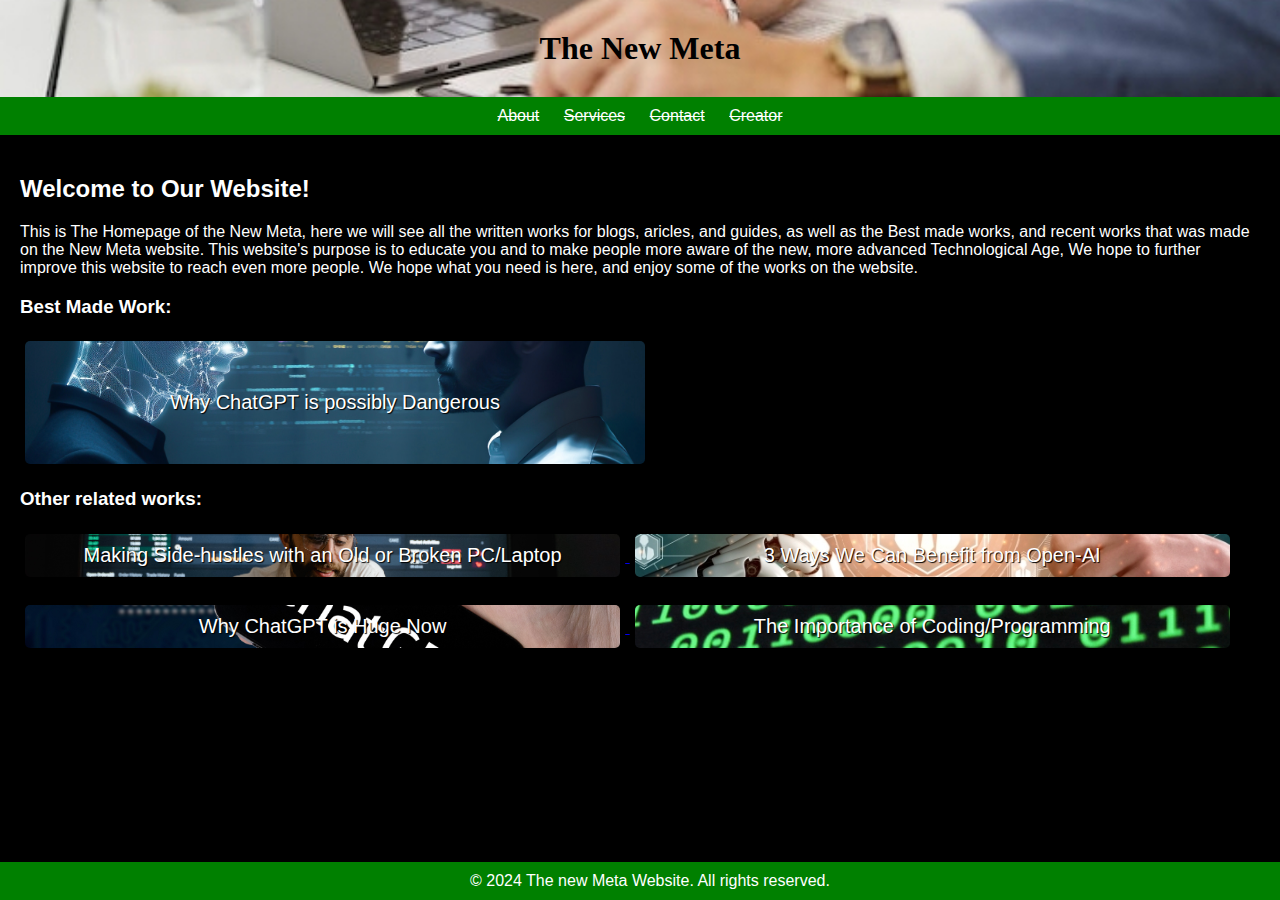
<file: index.html>
<!DOCTYPE html>
<html lang="en">
  <title>The new META</title>
<head>
  <meta charset="UTF-8">
  <meta name="viewport" content="width=device-width, initial-scale=1.0">
  <title>New Meta Website</title>
  <style>
    body {
      background-color: rgb(0, 0, 0);
      color: rgb(255, 255, 255);
      font-family: 'Arial', sans-serif;
      margin: 0;
      padding: 0;
    }

    header {
      background-image: url('IMG_20240111_134854.jpg');
      background-size: cover;
      background-position: center;
      color: #fff;
      padding: 10px;
      text-align: center;
    }

    h1 {
      font-family: "Times New Roman", Times, serif;
      margin: 0;
      padding: 20px;
      color: rgb(0, 0, 0);
    }

    nav {
      text-align: center;
      padding: 10px;
      background-color:  rgb(0, 128, 0);
    }

    nav a {
      margin: 0 10px;
      color: rgb(255, 255, 255);
      text-decoration: none;
    }

    main {
      padding: 20px;
    }

    .green-button0 {
      font-size: 20px;
      background-color: #8cc84b;
      color: #fff;
      margin: 5px;
      padding: 50px;
      text-shadow: 1px 1px 1px #000;
      width: 50%;
      border: none;
      border-radius: 5px;
      cursor: pointer;
      background-image: url('IMG_20240113_190805.jpg');
      background-size: cover;
      background-position: center;
      text-shadow: 1px 1px 1px #000;
    }

    .green-button {
      font-size: 20px;
      background-color: #8cc84b;
      color: #fff;
      padding: 10px;
      margin: 5px;
      width: 48%;
      border: none;
      border-radius: 5px;
      cursor: pointer;
      background-image: url('pexels-photo-7567606.jpeg');
      background-size: cover;
      background-position: center;
      text-shadow: 1px 1px 1px #000;
    }

    .green-button2 {
      font-size: 20px;
      background-color: #8cc84b;
      color: #fff;
      padding: 10px;
      margin: 5px;
      text-shadow: 1px 1px 1px #000;
      width: 48%;
      border: none;
      border-radius: 5px;
      cursor: pointer;
      background-image: url('IMG_20240111_134700.jpg');
      background-size: cover;
      background-position: center;
      text-shadow: 1px 1px 1px #000;
    }

    .green-button3 {
      font-size: 20px;
      background-color: #8cc84b;
      color: #fff;
      padding: 10px;
      margin: 5px;
      width: 48%;
      border: none;
      border-radius: 5px;
      cursor: pointer;
      background-image: url('IMG_20240111_140137.jpg ');
      background-size: cover;
      background-position: center;
      text-shadow: 1px 1px 1px #000;
    }

    .green-button4 {
      font-size: 20px;
      background-color: #8cc84b;
      color: #fff;
      padding: 10px;
      margin: 5px;
      width: 48%;
      border: none;
      border-radius: 5px;
      cursor: pointer;
      background-image: url('IMG_20240111_141101.jpg');
      background-size: cover;
      background-position: center;
      text-shadow: 1px 1px 1px #000;
    }

    .center-button {
      display: flex;
      justify-content: center;
      align-items: center;
      flex-direction: column;
      text-align: left;
    }

    footer {
      background-color:rgb(0, 128, 0);
      color: #fff;
      padding: 10px;
      text-align: center;
      position: fixed;
      bottom: 0;
      width: 100%;
    }
  </style>
</head>
<body>

  <header>
    <h1>The New Meta</h1>
  </header>

  <nav>
    <a href="#"><del>About</del></a>
    <a href="#"><del>Services</del></a>
    <a href="#"><del>Contact</del></a>
    <a href="#"><del>Creator</del></a>
  </nav>

  <main>
    <h2>Welcome to Our Website!</h2>
    <p>This is The Homepage of the New Meta, here we will see all the written works for blogs, aricles, and guides, as well as the Best made works, and recent works that was made on the New Meta website. This website's purpose is to educate you and to make people more aware of the new, more advanced Technological Age, We hope to further improve this website to reach even more people. We hope what you need is here, and enjoy some of the works on the website.</p>

    <h3>Best Made Work:</h3>

    <a href="whychatgptdanger.html" target= self title = "whychatgptdanger">
      <button class="green-button0 right-button">Why ChatGPT is possibly Dangerous</button>
    </a> 

    <h3>Other related works:</h3>
    
    <a href="hustles.html" target= self title = "Hustles.html">
        <button class="green-button right-button">Making Side-hustles with an Old or Broken PC/Laptop</button>
    </a>

    <a href="Benefitsofai.html" target= self title = "Benefits of AI">
      <button class="green-button2 right-button">3 Ways We Can Benefit from Open-AI</button><br>
    </a><br>

    <a href="chatgpthuge.html" target= self title = "Why ChatGPT is Huge Now">
      <button class="green-button3 right-button">Why ChatGPT is Huge Now</button>
    </a>

    <a href="importanceofcode.html" target= self title = "Importance of Coding/Programming">
      <button class="green-button4 right-button">The Importance of Coding/Programming</button><br>
    </a><br>
    <br>

  </main>

  <footer>
    &copy; 2024 The new Meta Website. All rights reserved.
  </footer>

</body>
</html>
</file>
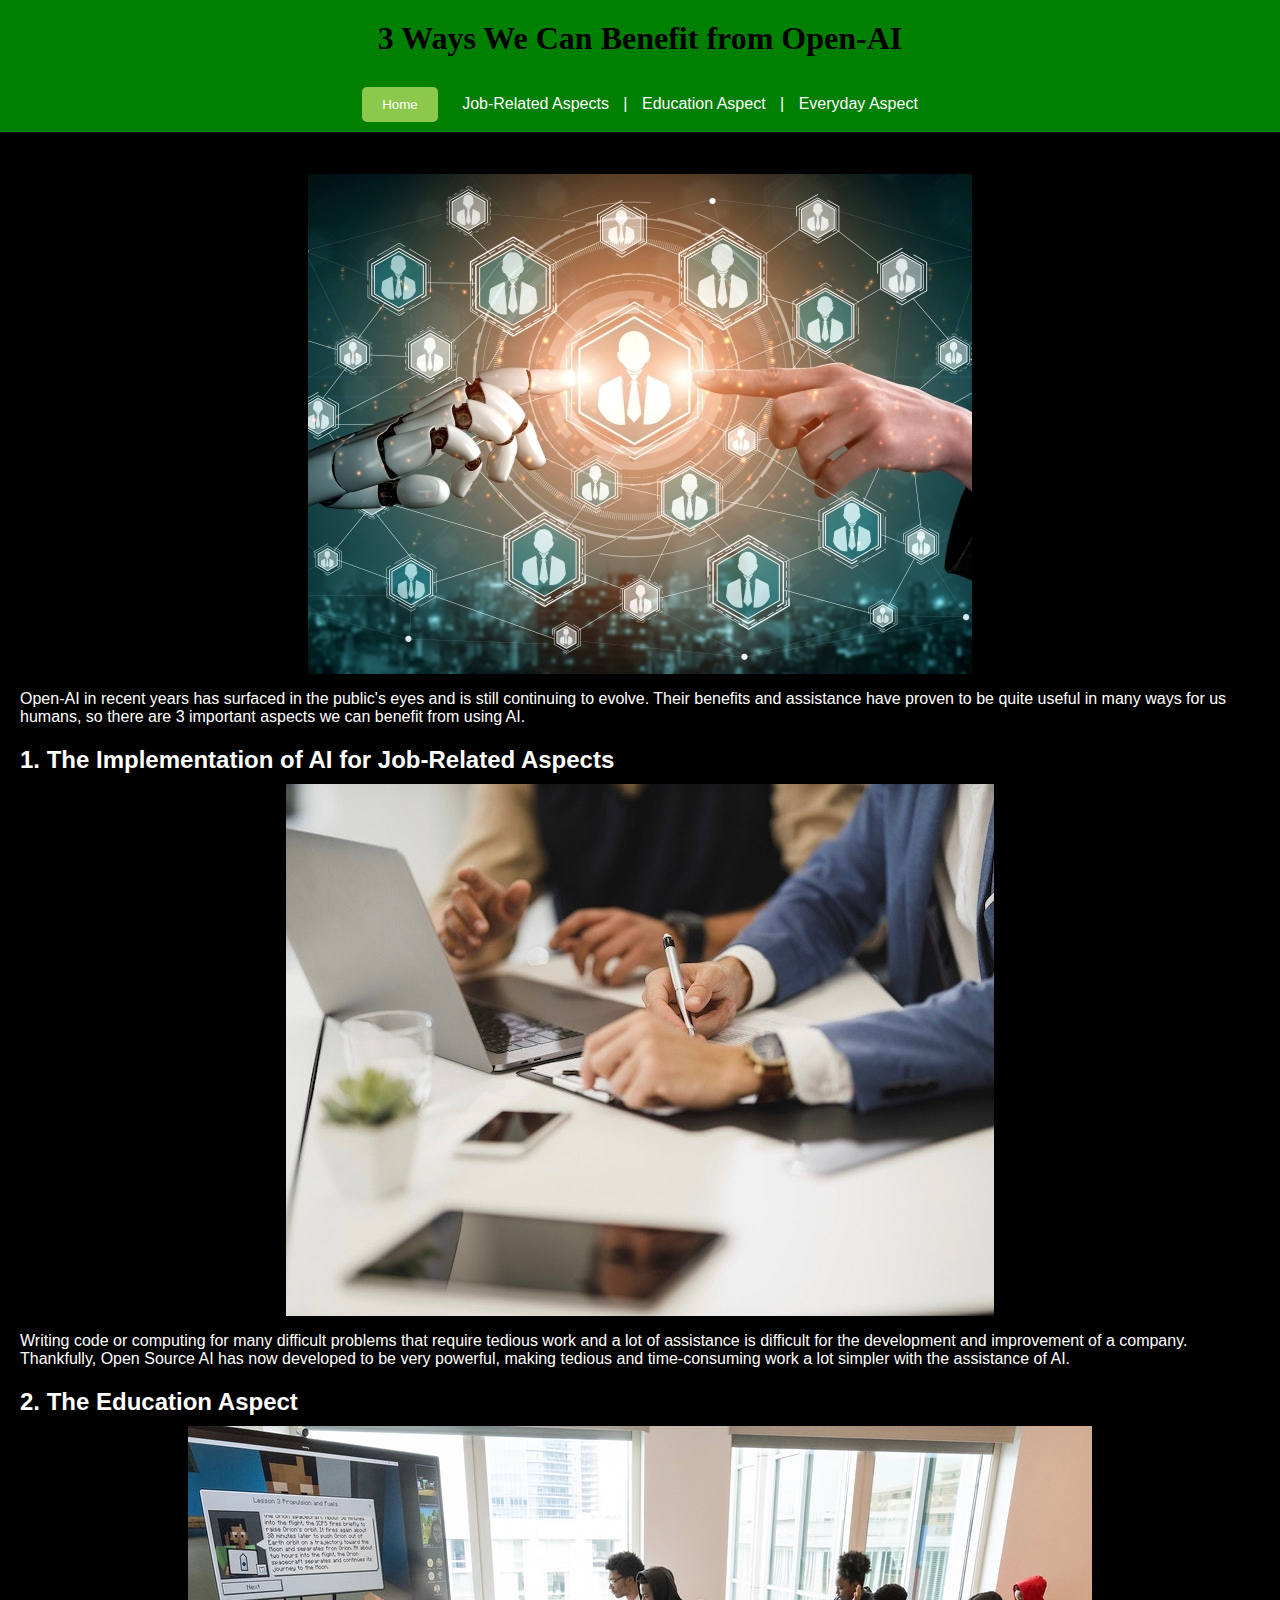
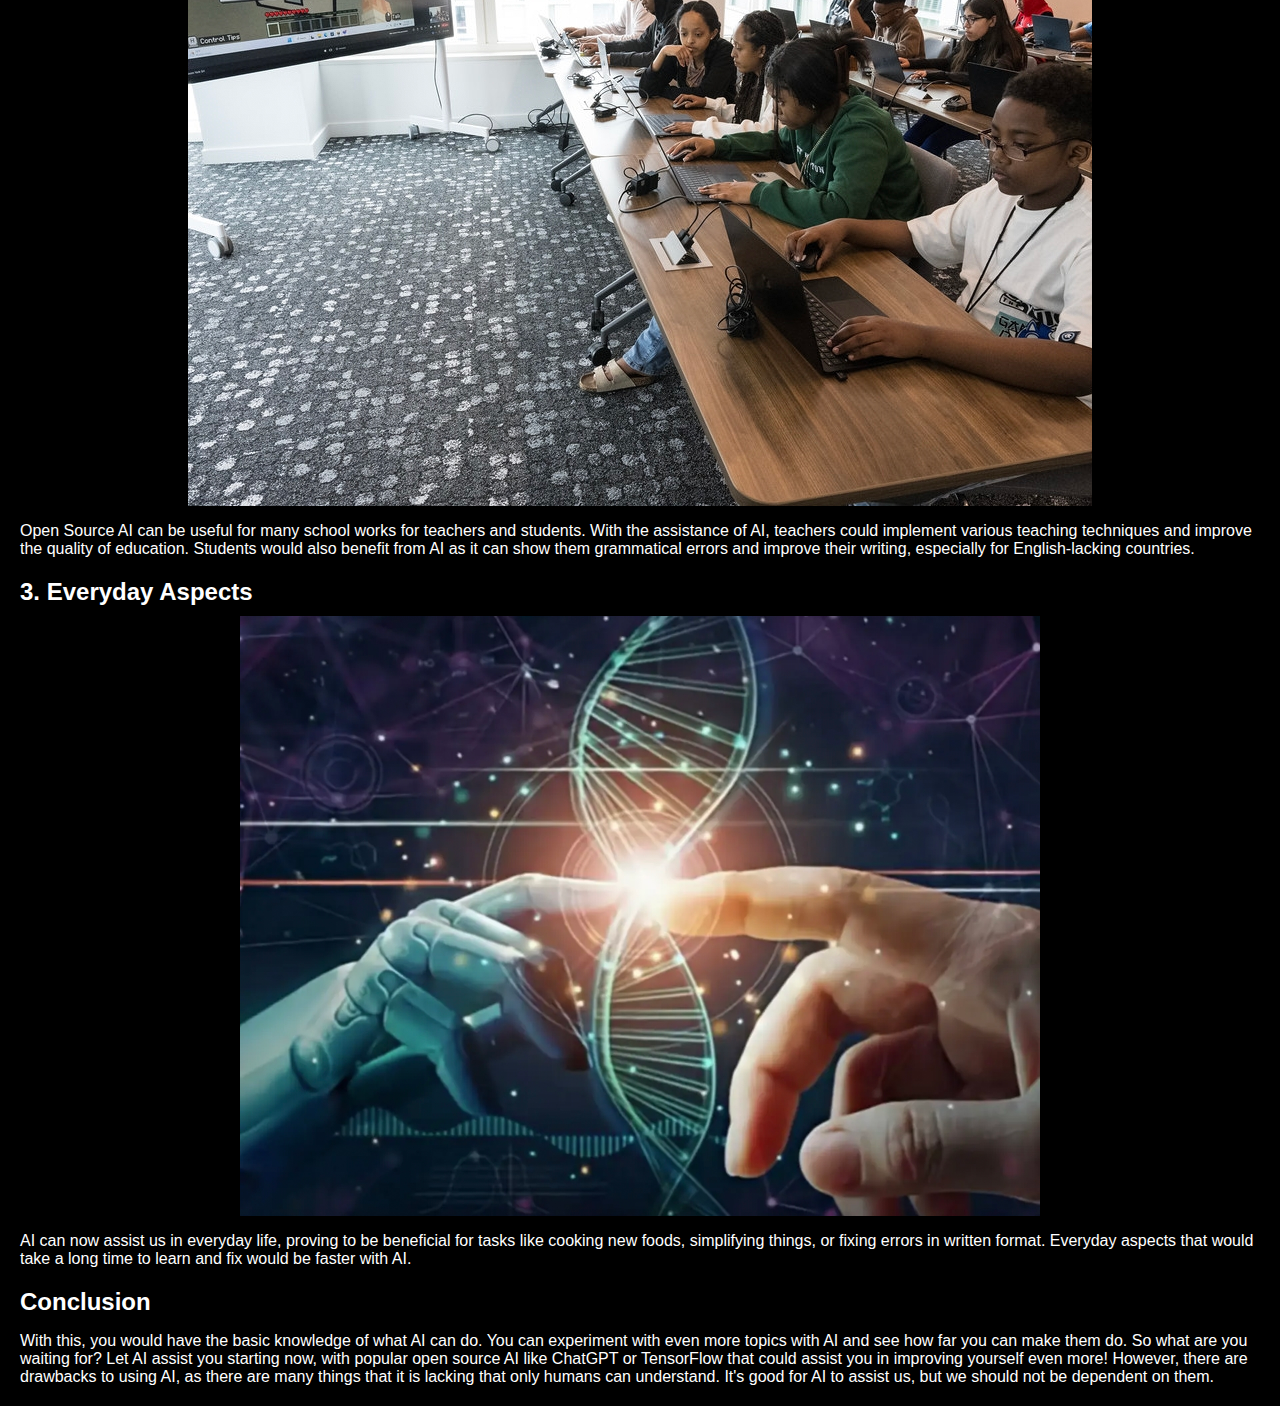
<file: Benefitsofai.html>
<!DOCTYPE html>
<html lang="en">

<head>
  <meta charset="UTF-8">
  <meta name="viewport" content="width=device-width, initial-scale=1.0">
  <meta name="description" content="Explore the benefits of Open-AI in job-related aspects, education, and everyday life. Learn how Open-AI can assist in various tasks, making life simpler and more efficient.">
  <meta name="keywords" content="Open-AI, AI benefits, job aspects, education, everyday life">
  <meta name="author" content="Jorzze">

  <!-- SEO Title -->
  <title>3 Ways We Can Benefit from Open-AI</title>

  <!-- Additional SEO considerations -->
  <meta name="robots" content="index, follow"> <!-- Allow search engine indexing and following links -->
  <link rel="canonical" href="http://127.0.0.1:5500/index.html"> <!-- Specify canonical URL -->

  <!-- Styles -->
  <style>
    body {
      background-color: rgb(0, 0, 0);
      color: rgb(255, 255, 255);
      font-family: 'Arial', sans-serif;
      margin: 0;
      padding: 0;
    }

    h1 {
      font-family: "Times New Roman", Times, serif;
      margin: 0;
      padding: 20px;
      color: rgb(0, 0, 0);
      background-color: rgb(0, 128, 0);
      text-align: center;
    }

    .green-button {
      background-color: #8cc84b;
      color: #fff;
      padding: 10px 20px;
      border: none;
      border-radius: 5px;
      cursor: pointer;
    }

    nav {
      text-align: center;
      padding: 10px;
      background-color: rgb(0, 128, 0);
    }

    nav a {
      margin: 0 10px;
      color: rgb(255, 255, 255);
      text-decoration: none;
    }

    hr {
      border: 0;
      height: 2px;
      background-color: #000000;
      margin: 20px 0;
    }

    h2 {
      font-family: "Arial Black", sans-serif;
      margin-top: 20px;
      margin-bottom: 10px;
      color: rgb(255, 255, 255);
      padding-left: 20px;
    }

    p {
      margin-bottom: 20px;
      margin-left: 20px;
      margin-right: 20px;
    }

    img {
      display: block;
      margin: auto;
      max-width: 100%;
      height: auto;
    }
  </style>
</head>

<body>
  <!-- Title Page -->
  <h1>3 Ways We Can Benefit from Open-AI</h1>
  <!-- Navigation below the title -->
  <nav>
    <a href="index.html" target= self title = "Homepage">
      <button class="green-button right-button">Home</button>
    </a>
    <a href="#job-aspects">Job-Related Aspects</a> |
    <a href="#education-aspect">Education Aspect</a> |
    <a href="#everyday-aspect">Everyday Aspect</a>
  </nav>

  <hr>

  <img src="IMG_20240111_134700.jpg" alt="Feature Image" title="Touching lives with AI">

  <p>Open-AI in recent years has surfaced in the public's eyes and is still continuing to evolve. Their benefits and assistance have proven to be quite useful in many ways for us humans, so there are 3 important aspects we can benefit from using AI.</p>

  <!-- Section 1 -->
  <h2 id="job-aspects">1. The Implementation of AI for Job-Related Aspects</h2>
  <img src="IMG_20240111_134854.jpg" alt="Job Aspects Image" title="work environment with AI">
  <p>Writing code or computing for many difficult problems that require tedious work and a lot of assistance is difficult for the development and improvement of a company. Thankfully, Open Source AI has now developed to be very powerful, making tedious and time-consuming work a lot simpler with the assistance of AI.</p>

  <!-- Section 2 -->
  <h2 id="education-aspect">2. The Education Aspect</h2>
  <img src="IMG_20240111_135018.jpg" alt="Education Aspect Image" title="Education with AI">
  <p>Open Source AI can be useful for many school works for teachers and students. With the assistance of AI, teachers could implement various teaching techniques and improve the quality of education. Students would also benefit from AI as it can show them grammatical errors and improve their writing, especially for English-lacking countries.</p>

  <!-- Section 3 -->
  <h2 id="everyday-aspect">3. Everyday Aspects</h2>
  <img src="IMG_20240111_135138.jpg" height="600" width="800" alt="Everyday Aspects Image" title="everyday life with AI">
  <p>AI can now assist us in everyday life, proving to be beneficial for tasks like cooking new foods, simplifying things, or fixing errors in written format. Everyday aspects that would take a long time to learn and fix would be faster with AI.</p>

  <h2>Conclusion</h2>
  <p>With this, you would have the basic knowledge of what AI can do. You can experiment with even more topics with AI and see how far you can make them do. So what are you waiting for? Let AI assist you starting now, with popular open source AI like ChatGPT or TensorFlow that could assist you in improving yourself even more! However, there are drawbacks to using AI, as there are many things that it is lacking that only humans can understand. It's good for AI to assist us, but we should not be dependent on them.</p>
</body>

</html>
</file>
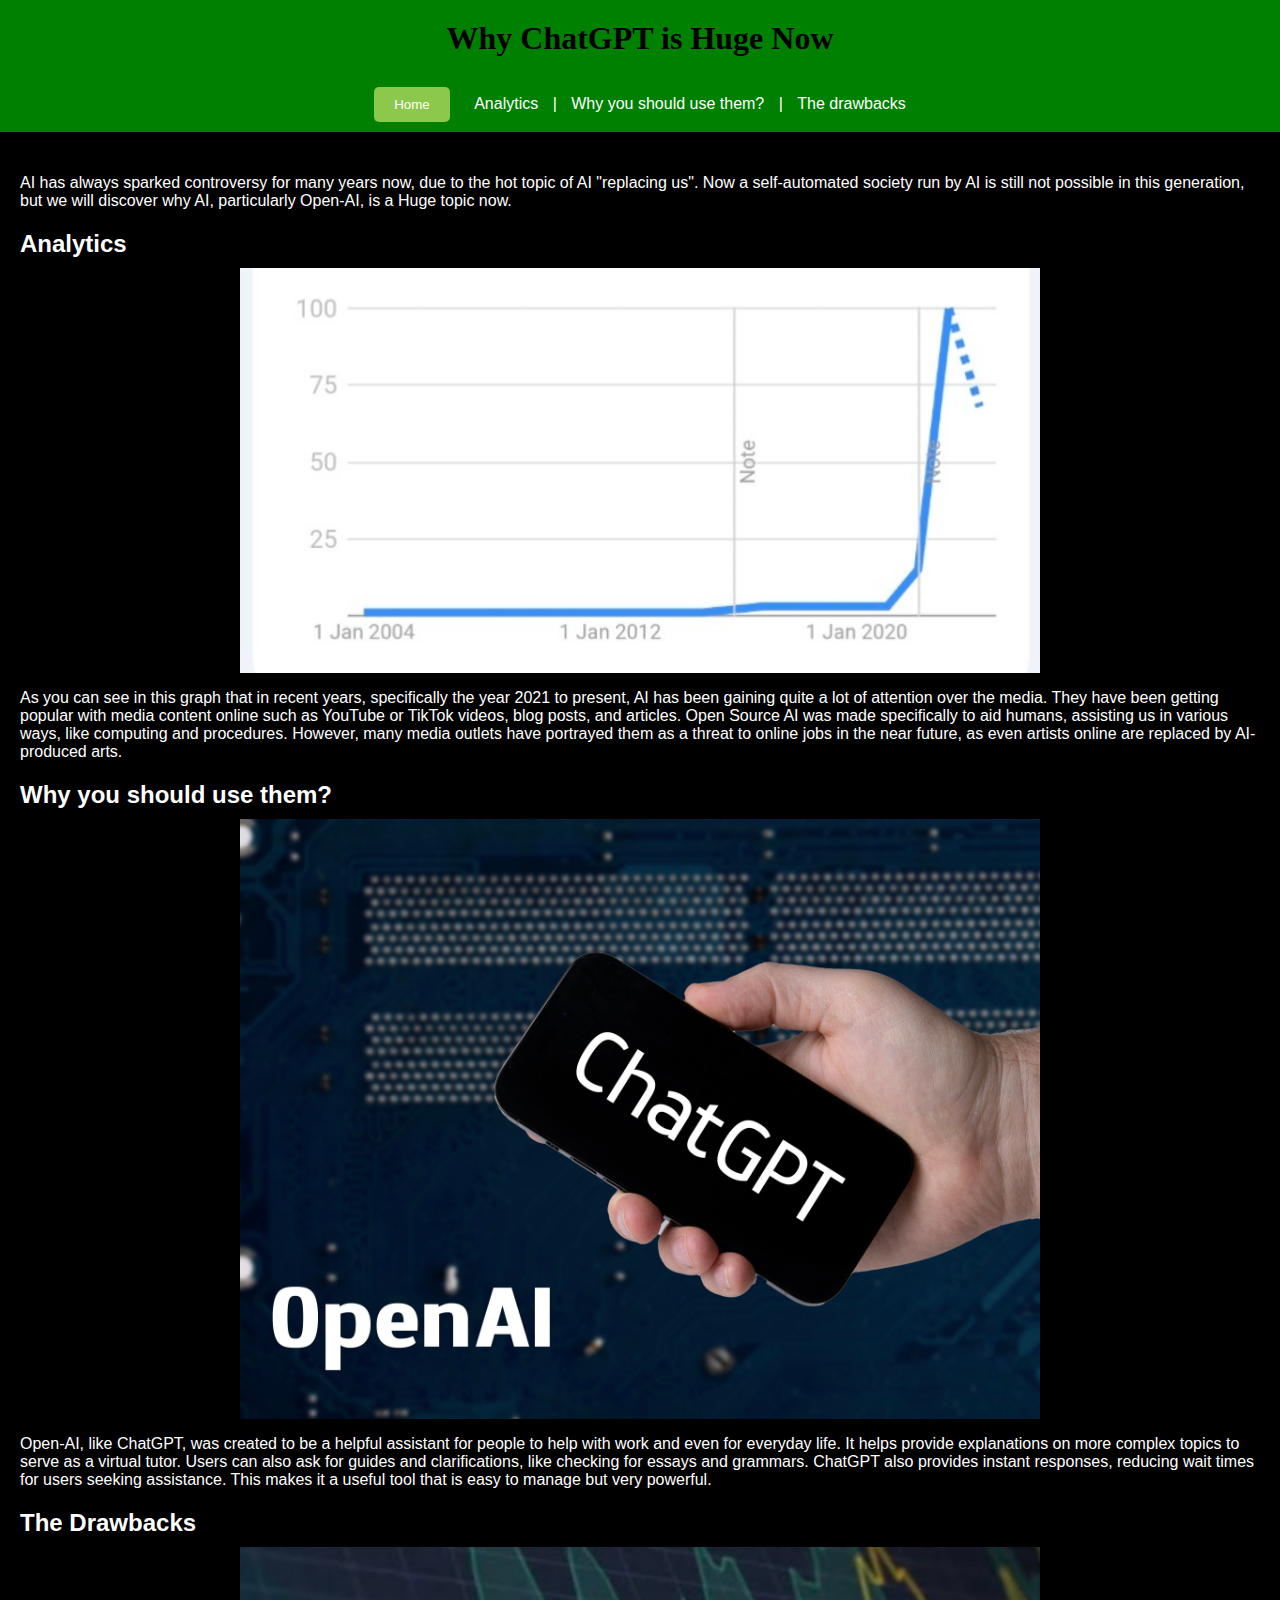
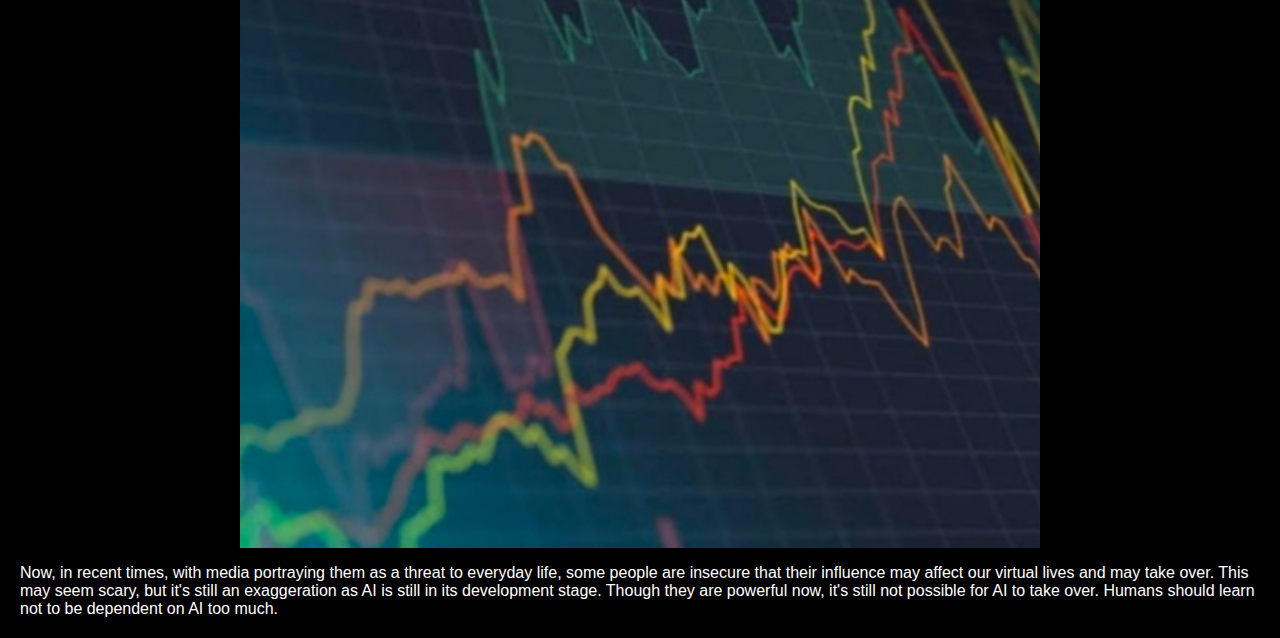
<file: chatgpthuge.html>
<!DOCTYPE html>
<html lang="en">

<head>
  <meta charset="UTF-8">
  <meta name="viewport" content="width=device-width, initial-scale=1.0">
  <meta name="description" content="Explore the reasons behind the growing popularity of ChatGPT and its impact on society. Learn about analytics, benefits, drawbacks, and why you should consider using this AI tool.">
  <meta name="keywords" content="ChatGPT, AI, analytics, drawbacks, benefits">
  <meta name="author" content="Jorzze">

  <!-- SEO Title -->
  <title>Why ChatGPT is Huge Now</title>

  <!-- Additional SEO considerations -->
  <meta name="robots" content="index, follow"> <!-- Allow search engine indexing and following links -->
  <link rel="canonical" href="http://127.0.0.1:5500/index.html"> <!-- Specify canonical URL -->

  <!-- Styles -->
  <style>
    body {
      background-color: rgb(0, 0, 0);
      color: rgb(255, 255, 255);
      font-family: 'Arial', sans-serif;
      margin: 0;
      padding: 0;
    }

    h1 {
      font-family: "Times New Roman", Times, serif;
      margin: 0;
      padding: 20px;
      color: rgb(0, 0, 0);
      background-color: rgb(0, 128, 0);
      text-align: center;
    }

    .green-button {
      background-color: #8cc84b;
      color: #fff;
      padding: 10px 20px;
      border: none;
      border-radius: 5px;
      cursor: pointer;
    }

    nav {
      text-align: center;
      padding: 10px;
      background-color: rgb(0, 128, 0);
    }

    nav a {
      margin: 0 10px;
      color: rgb(255, 255, 255);
      text-decoration: none;
    }

    hr {
      border: 0;
      height: 2px;
      background-color: black;
      margin: 20px 0;
    }

    h2 {
      font-family: "Arial Black", sans-serif;
      margin-top: 20px;
      margin-bottom: 10px;
      color: rgb(255, 255, 255);
      padding-left: 20px;
    }

    p {
      margin-bottom: 20px;
      margin-left: 20px;
      margin-right: 20px;
    }

    img {
      display: block;
      margin: auto;
      max-width: 100%;
      height: auto;
    }
  </style>
</head>

<body>
  <!-- Title Page -->
  <h1>Why ChatGPT is Huge Now</h1>
  <!-- Navigation below the title -->
  <nav>
    <a href="index.html" target= self title = "Homepage">
      <button class="green-button right-button">Home</button>
    </a> 
    <a href="#analytics">Analytics</a> |
    <a href="#why-use">Why you should use them?</a> |
    <a href="#drawbacks">The drawbacks</a>
  </nav>

  <hr>

  <p>AI has always sparked controversy for many years now, due to the hot topic of AI "replacing us". Now a self-automated society run by AI is still not possible in this generation, but we will discover why AI, particularly Open-AI, is a Huge topic now.</p>

  <!-- Section 1 -->
  <h2 id="analytics">Analytics</h2>
  <img src="IMG_20240111_131108.jpg" width="800" height="600" alt="Analytics Image" title="Analytics">
  <p>As you can see in this graph that in recent years, specifically the year 2021 to present, AI has been gaining quite a lot of attention over the media. They have been getting popular with media content online such as YouTube or TikTok videos, blog posts, and articles. Open Source AI was made specifically to aid humans, assisting us in various ways, like computing and procedures. However, many media outlets have portrayed them as a threat to online jobs in the near future, as even artists online are replaced by AI-produced arts.</p>

  <!-- Section 2 -->
  <h2 id="why-use">Why you should use them?</h2>
  <img src="IMG_20240111_140137.jpg" width="800" height="600" alt="Why Use Image" title="Why Use ChatGPT">
  <p>Open-AI, like ChatGPT, was created to be a helpful assistant for people to help with work and even for everyday life. It helps provide explanations on more complex topics to serve as a virtual tutor. Users can also ask for guides and clarifications, like checking for essays and grammars. ChatGPT also provides instant responses, reducing wait times for users seeking assistance. This makes it a useful tool that is easy to manage but very powerful.</p>

  <!-- Section 3 -->
  <h2 id="drawbacks">The Drawbacks</h2>
  <img src="IMG_20240111_140005.jpg" width="800" height="600" alt="Drawbacks Image" title="Drawbacks of AI">
  <p>Now, in recent times, with media portraying them as a threat to everyday life, some people are insecure that their influence may affect our virtual lives and may take over. This may seem scary, but it's still an exaggeration as AI is still in its development stage. Though they are powerful now, it's still not possible for AI to take over. Humans should learn not to be dependent on AI too much.</p>

</body>

</html>
</file>
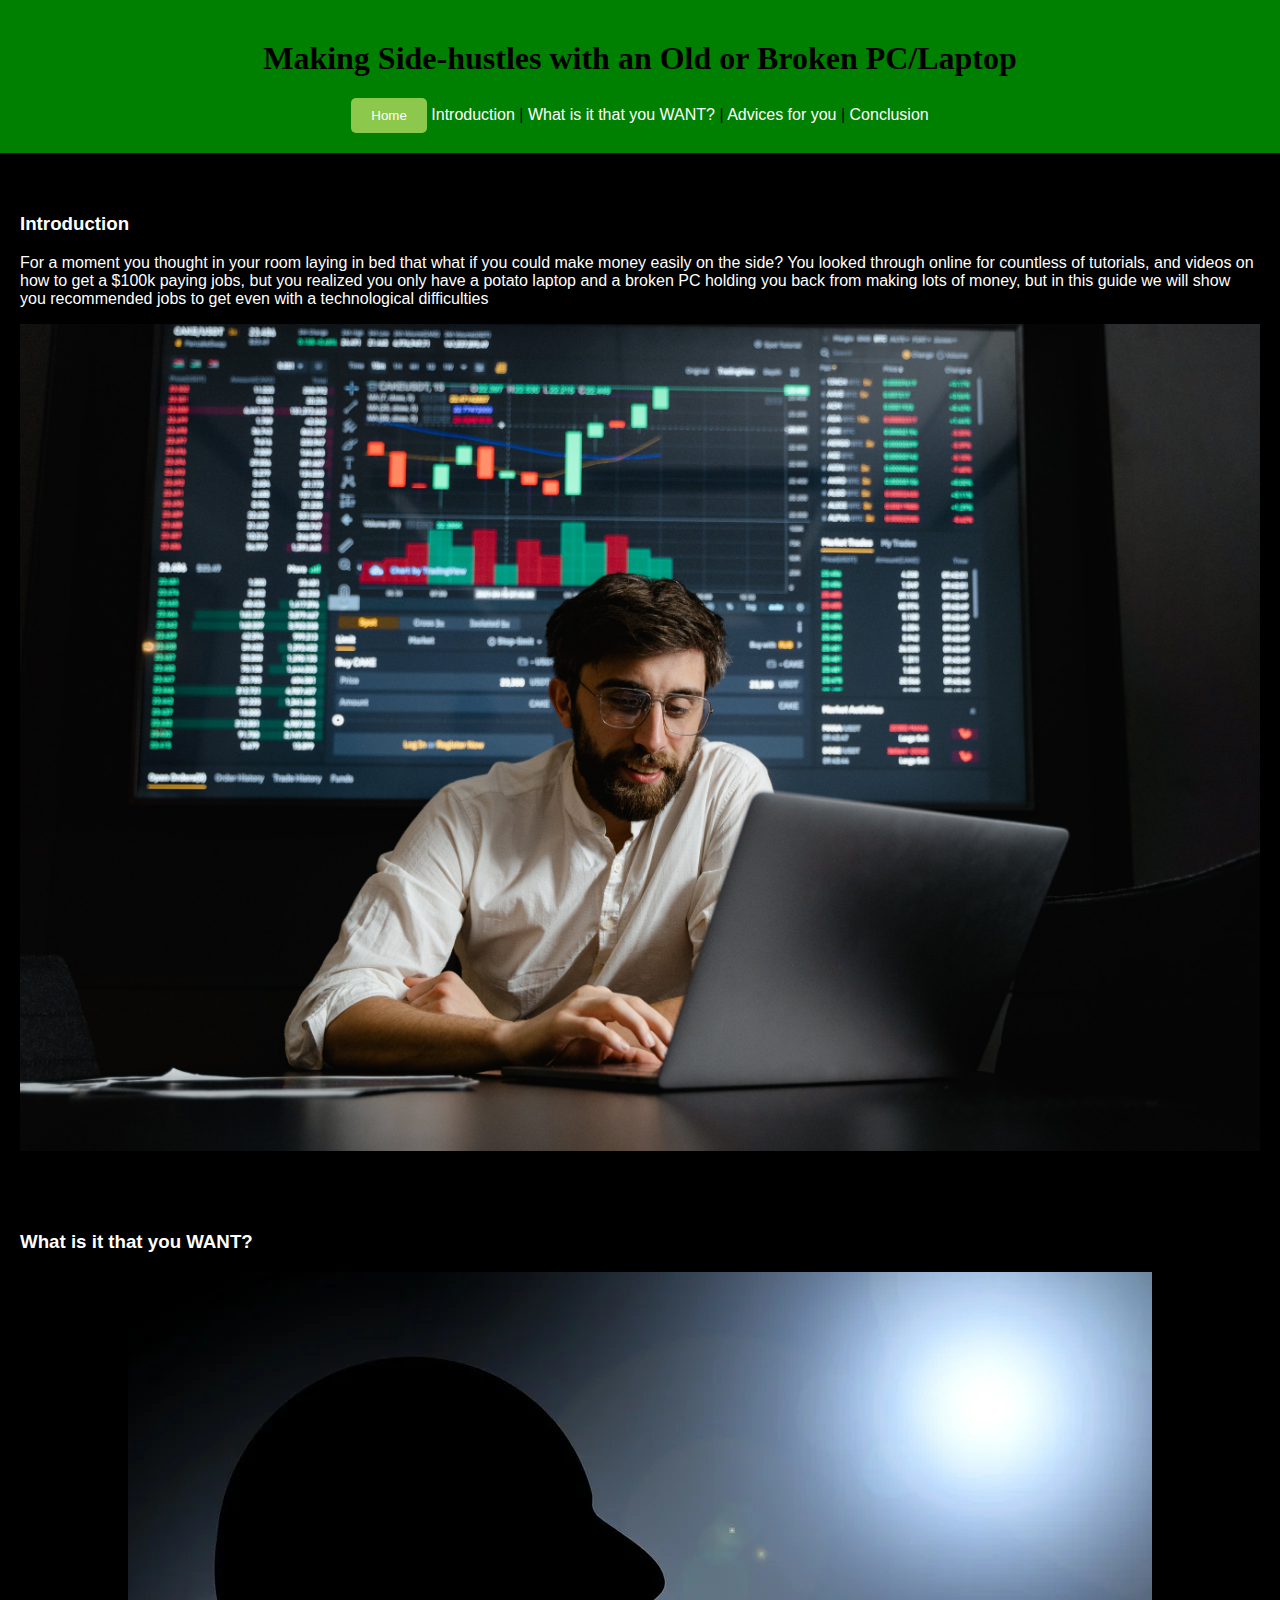
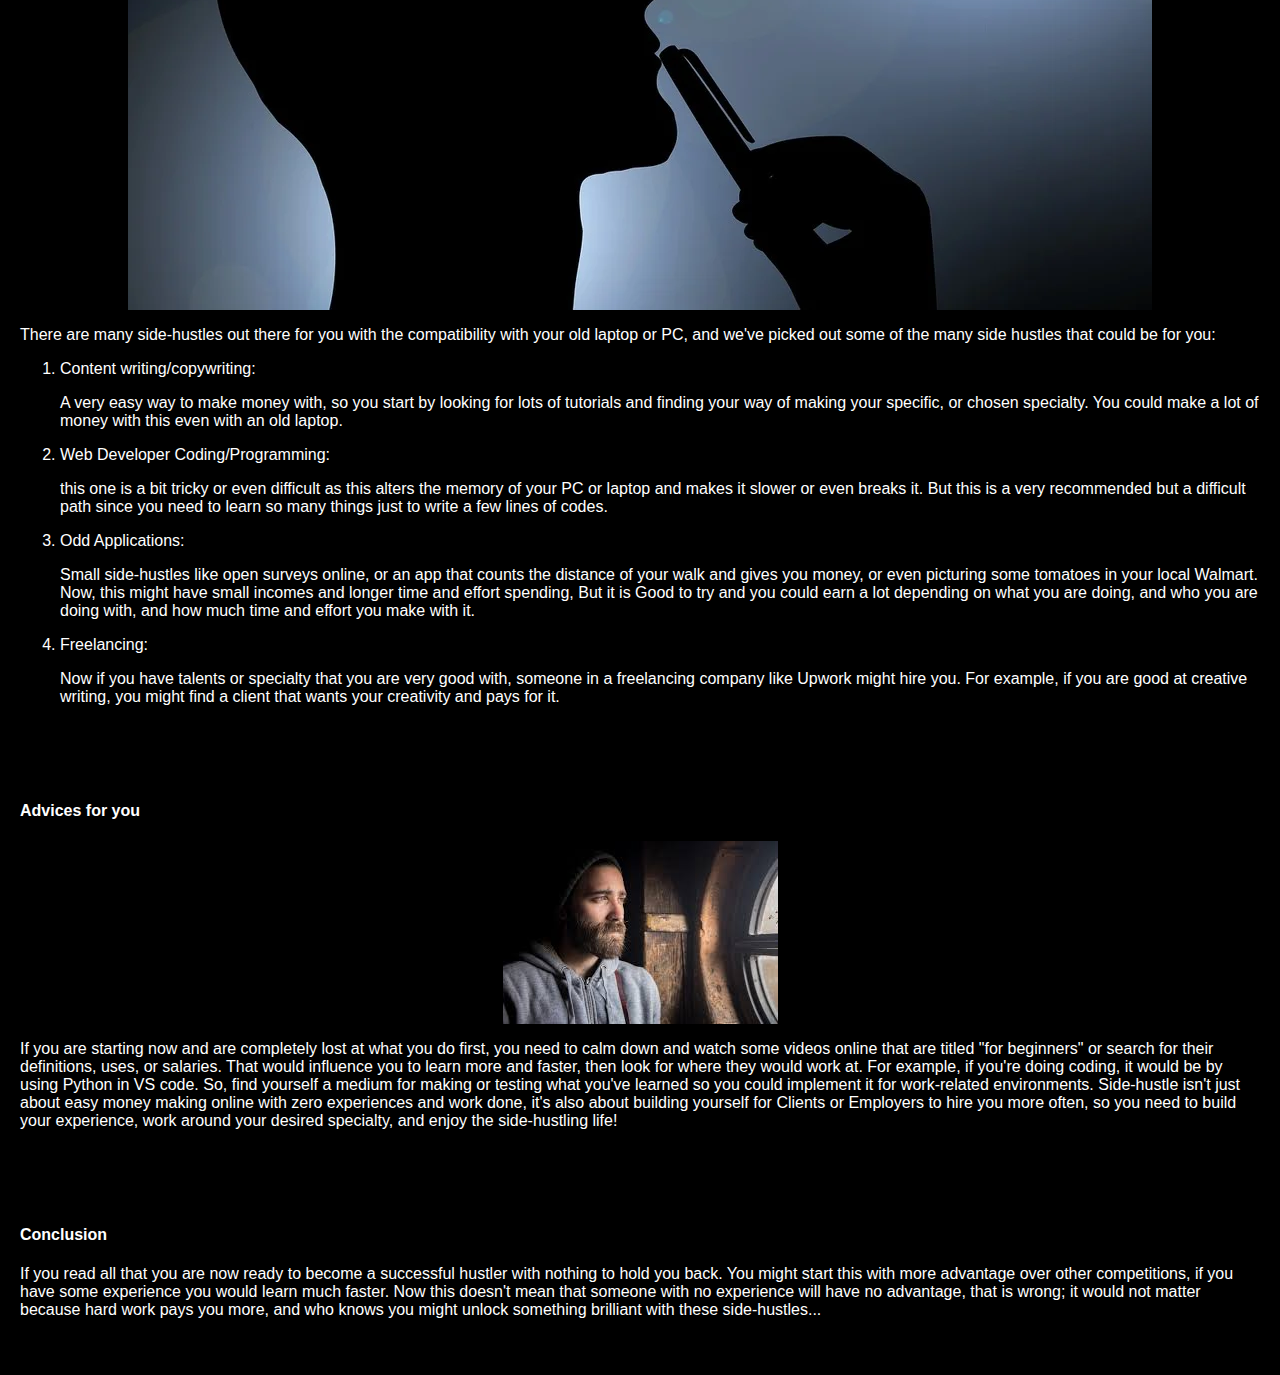
<file: hustles.html>
<!DOCTYPE html>
<html lang="en">

<head>
    <meta charset="UTF-8">
    <meta name="viewport" content="width=device-width, initial-scale=1.0">
    <title>Making Side-hustles with an Old or Broken PC/Laptop</title>
    <style>
        body {
            background-color: rgb(0, 0, 0);
            color: rgb(255, 255, 255);
            font-family: 'Arial', sans-serif;
            margin: 0;
            padding: 0;
        }

        #title-section {
            background-color: rgb(0, 128, 0);
            color: rgb(0, 0, 0);
            text-align: center;
            padding: 20px;
        }

        .green-button {
      background-color: #8cc84b;
      color: #fff;
      padding: 10px 20px;
      border: none;
      border-radius: 5px;
      cursor: pointer;
    }

        h1, h2, h3, h4 {
            margin-top: 20px;
        }

        a {
            color: rgb(255, 255, 255);
            text-decoration: none;
        }

        #introduction,
        #what-you-want,
        #advices-for-you,
        #conclusion {
            background-color: rgb(0, 0, 0);
            padding: 20px;
            margin: 20px 0;
        }

        img {
            display: block;
            margin: auto;
            max-width: 100%;
            height: auto;
        }
    </style>
</head>

<body>
    <div id="title-section">
            <h1 style="font-family: 'Times New Roman', serif;">Making Side-hustles with an Old or Broken PC/Laptop</h1>
            <nav>
               <a href="index.html" target= self title = "Homepage">
                    <button class="green-button right-button">Home</button>
                  </a> 
            <a href="#introduction">Introduction</a> |
            <a href="#what-you-want">What is it that you WANT?</a> |
            <a href="#advices-for-you">Advices for you</a> |
            <a href="#conclusion">Conclusion</a>
        </nav>
    </div>

    <div id="introduction">
        <h3>Introduction</h3>
        <p>For a moment you thought in your room laying in bed that what if you could make money easily on the side? You looked through online for countless of tutorials, and videos on how to get a $100k paying jobs, but you realized you only have a potato laptop and a broken PC holding you back from making lots of money, but in this guide we will show you recommended jobs to get even with a technological difficulties </p>
        <img src="pexels-photo-7567606.jpeg" alt="Introduction Image">
    </div>

    <div id="what-you-want">
        <h3>What is it that you WANT?</h3>
        <img src="think-thinking-reflect-people-ba89b0-1024.webp" alt="What You Want Image">
        <p>There are many side-hustles out there for you with the compatibility with your old laptop or PC, and we've picked out some of the many side hustles that could be for you:</p>
        <ol>
            <li>Content writing/copywriting:</li>
            <p>A very easy way to make money with, so you start by looking for lots of tutorials and finding your way of making your specific, or chosen specialty. You could make a lot of money with this even with an old laptop.</p>
            <li>Web Developer Coding/Programming:</li>
            <p>this one is a bit tricky or even difficult as this alters the memory of your PC or laptop and makes it slower or even breaks it. But this is a very recommended but a difficult path since you need to learn so many things just to write a few lines of codes.</p>
            <li>Odd Applications:</li>
            <p>Small side-hustles like open surveys online, or an app that counts the distance of your walk and gives you money, or even picturing some tomatoes in your local Walmart. Now, this might have small incomes and longer time and effort spending, But it is Good to try and you could earn a lot depending on what you are doing, and who you are doing with, and how much time and effort you make with it.</p>
            <li>Freelancing:</li>
            <p>Now if you have talents or specialty that you are very good with, someone in a freelancing company like Upwork might hire you. For example, if you are good at creative writing, you might find a client that wants your creativity and pays for it.</p>
        </ol>
    </div>

    <div id="advices-for-you">
        <h4>Advices for you</h4>
        <img src="images.jpg" alt="Advices for You Image">
        <p>If you are starting now and are completely lost at what you do first, you need to calm down and watch some videos online that are titled "for beginners" or search for their definitions, uses, or salaries. That would influence you to learn more and faster, then look for where they would work at. For example, if you're doing coding, it would be by using Python in VS code. So, find yourself a medium for making or testing what you've learned so you could implement it for work-related environments. Side-hustle isn't just about easy money making online with zero experiences and work done, it's also about building yourself for Clients or Employers to hire you more often, so you need to build your experience, work around your desired specialty, and enjoy the side-hustling life!</p>
    </div>

    <div id="conclusion">
        <h4>Conclusion</h4>
        <p>If you read all that you are now ready to become a successful hustler with nothing to hold you back. You might start this with more advantage over other competitions, if you have some experience you would learn much faster. Now this doesn't mean that someone with no experience will have no advantage, that is wrong; it would not matter because hard work pays you more, and who knows you might unlock something brilliant with these side-hustles...</p>
    </div>
</body>

</html>
</file>
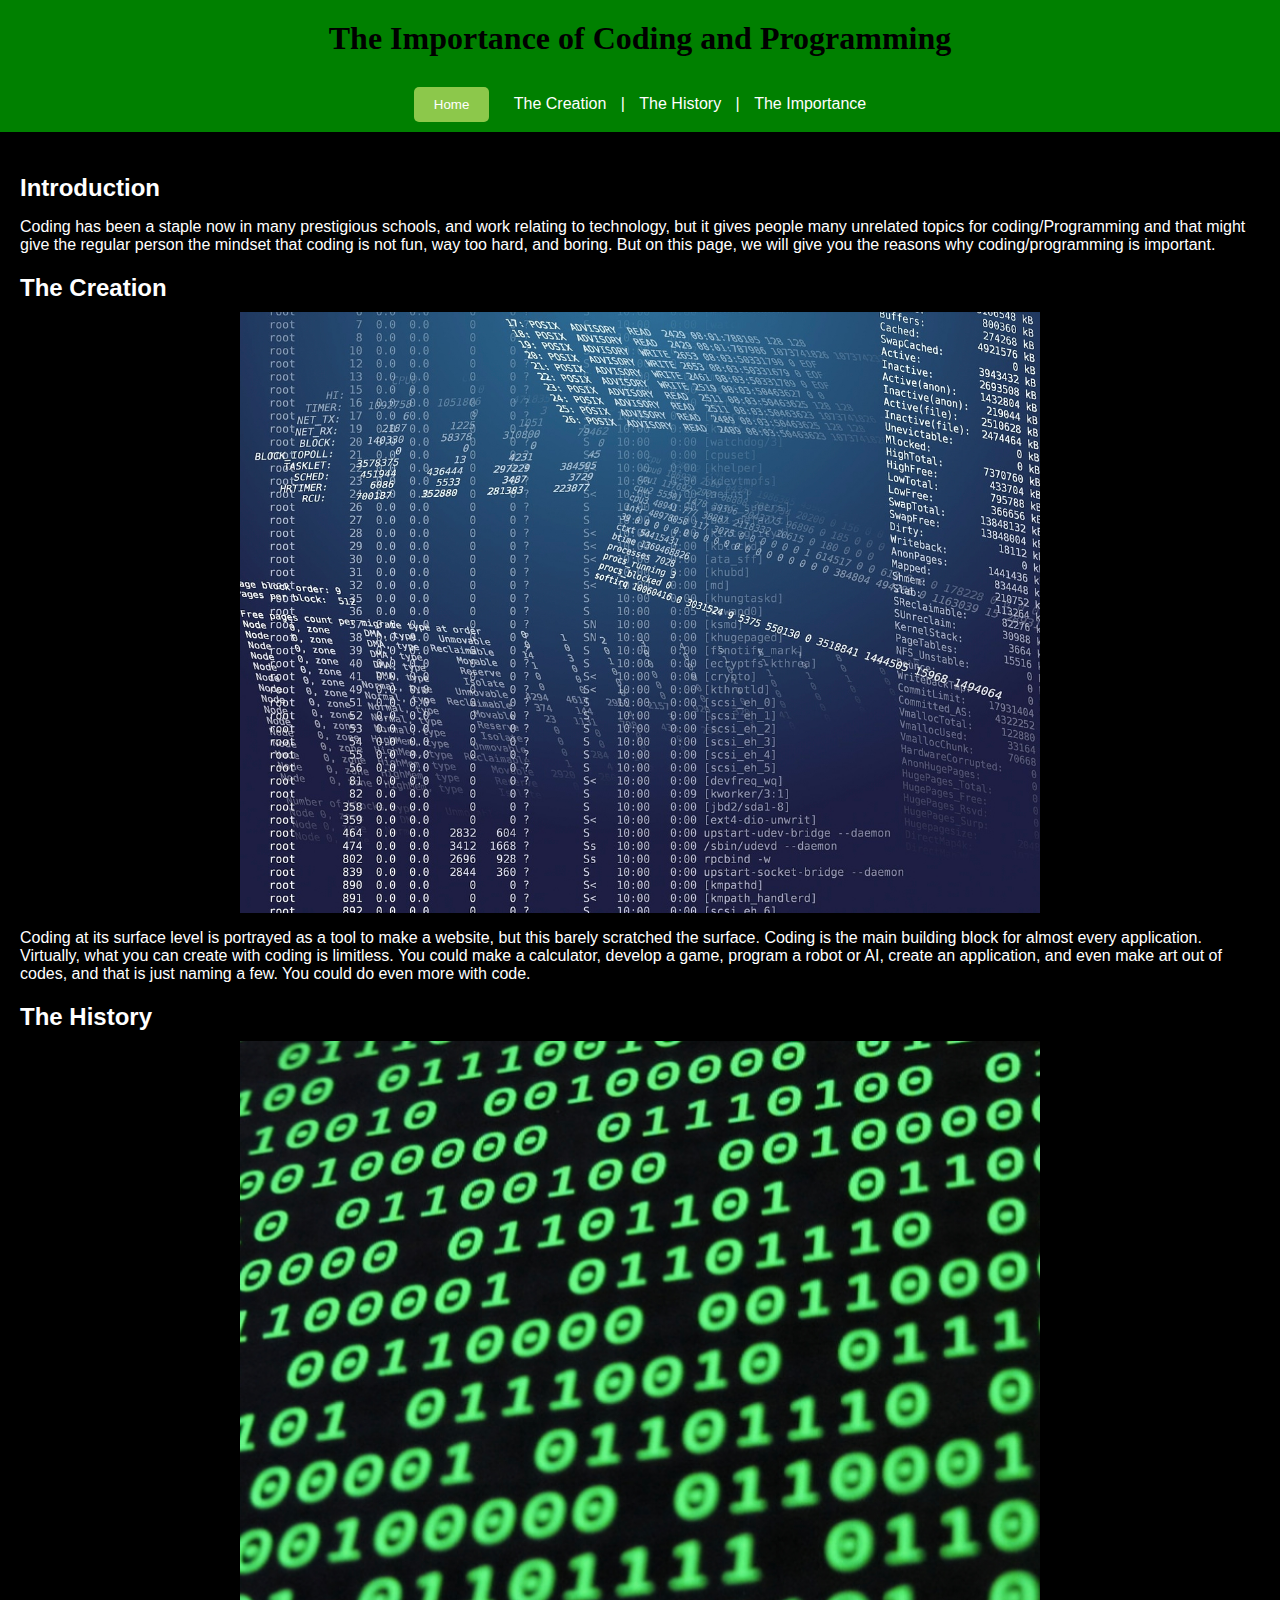
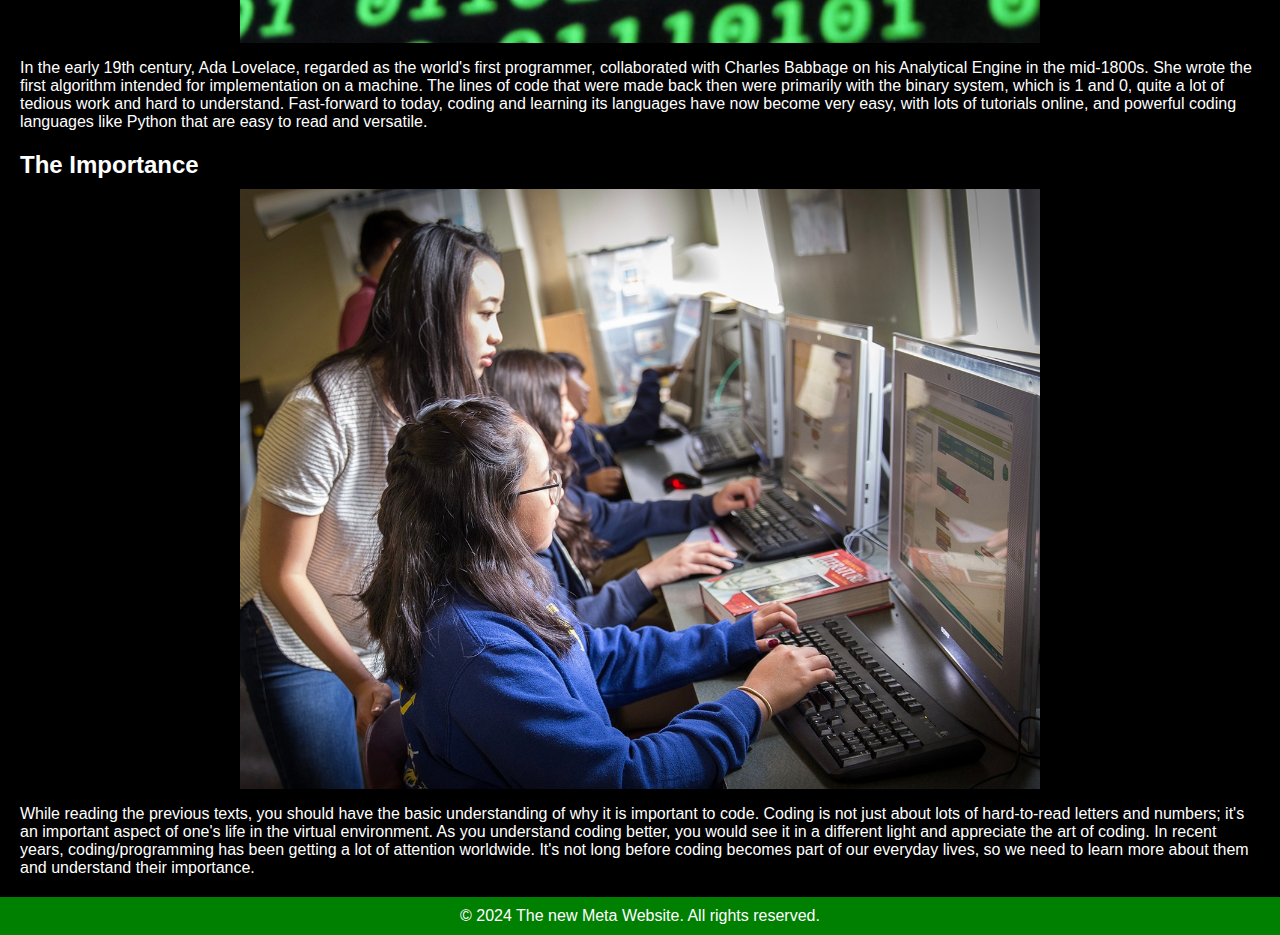
<file: importanceofcode.html>
<!DOCTYPE html>
<html lang="en">

<head>
  <meta charset="UTF-8">
  <meta name="viewport" content="width=device-width, initial-scale=1.0">
  <meta name="description" content="Explore the importance of Coding and Programming. Learn about its creation, history, and significance in today's world.">
  <meta name="keywords" content="Coding, Programming, Technology, Importance">
  <meta name="author" content="Your Name">

  <!-- SEO Title -->
  <title>The Importance of Coding and Programming</title>

  <!-- Additional SEO considerations -->
  <meta name="robots" content="index, follow"> <!-- Allow search engine indexing and following links -->
  <link rel="canonical" href="http://127.0.0.1:5500/index.html"> <!-- Specify canonical URL -->

  <!-- Styles -->
  <style>
    body {
      background-color: rgb(0, 0, 0);
      color: rgb(255, 255, 255);
      font-family: 'Arial', sans-serif;
      margin: 0;
      padding: 0;
    }

    h1 {
      font-family: "Times New Roman", Times, serif;
      margin: 0;
      padding: 20px;
      color: rgb(0, 0, 0);
      background-color: rgb(0, 128, 0);
      text-align: center;
    }

    .green-button {
      background-color: #8cc84b;
      color: #fff;
      padding: 10px 20px;
      border: none;
      border-radius: 5px;
      cursor: pointer;
    }

    nav {
      text-align: center;
      padding: 10px;
      background-color:  rgb(0, 128, 0);
    }

    nav a {
      margin: 0 10px;
      color: rgb(255, 255, 255);
      text-decoration: none;
    }

    hr {
      border: 0;
      height: 2px;
      background-color: black;
      margin: 20px 0;
    }

    h2 {
      font-family: "Arial Black", sans-serif;
      margin-top: 20px;
      margin-bottom: 10px;
      color: rgb(255, 255, 255);
      padding-left: 20px;
    }

    p {
      margin-bottom: 20px;
      margin-left: 20px;
      margin-right: 20px;
    }

    img {
      display: block;
      margin: auto;
      max-width: 100%;
      height: auto;
    }

    footer {
      background-color: rgb(0, 128, 0);
      color: #fff;
      padding: 10px;
      text-align: center;
    }
  </style>
</head>

<body>

  <!-- Title Page -->
  <h1>The Importance of Coding and Programming</h1>
  
  <!-- Navigation below the title -->
  <nav>
    <a href="index.html" target= self title = "Homepage">
        <button class="green-button right-button">Home</button>
      </a> 
    <a href="#creation">The Creation</a> |
    <a href="#history">The History</a> |
    <a href="#importance">The Importance</a>
  </nav>

  <hr>

  <h2>Introduction</h2>

  <p>Coding has been a staple now in many prestigious schools, and work relating to technology, but it gives people many unrelated topics for coding/Programming and that might give the regular person the mindset that coding is not fun, way too hard, and boring. But on this page, we will give you the reasons why coding/programming is important.</p>

  <!-- Section 1 -->
  <h2 id="creation">The Creation</h2>
  <img src="IMG_20240111_140933.jpg" width="800" height="600" alt="Creation Image" title="The Creation">
  <p>Coding at its surface level is portrayed as a tool to make a website, but this barely scratched the surface. Coding is the main building block for almost every application. Virtually, what you can create with coding is limitless. You could make a calculator, develop a game, program a robot or AI, create an application, and even make art out of codes, and that is just naming a few. You could do even more with code.</p>

  <!-- Section 2 -->
  <h2 id="history">The History</h2>
  <img src="IMG_20240111_141101.jpg" width="800" height="600" alt="History Image" title="The History">
  <p>In the early 19th century, Ada Lovelace, regarded as the world's first programmer, collaborated with Charles Babbage on his Analytical Engine in the mid-1800s. She wrote the first algorithm intended for implementation on a machine. The lines of code that were made back then were primarily with the binary system, which is 1 and 0, quite a lot of tedious work and hard to understand. Fast-forward to today, coding and learning its languages have now become very easy, with lots of tutorials online, and powerful coding languages like Python that are easy to read and versatile.</p>

  <!-- Section 3 -->
  <h2 id="importance">The Importance</h2>
  <img src="IMG_20240111_141156.jpg" width="800" height="600" alt="Importance Image" title="The Importance">
  <p>While reading the previous texts, you should have the basic understanding of why it is important to code. Coding is not just about lots of hard-to-read letters and numbers; it's an important aspect of one's life in the virtual environment. As you understand coding better, you would see it in a different light and appreciate the art of coding. In recent years, coding/programming has been getting a lot of attention worldwide. It's not long before coding becomes part of our everyday lives, so we need to learn more about them and understand their importance.</p>

  <!-- Footer -->
  <footer>
    &copy; 2024 The new Meta Website. All rights reserved.
  </footer>

</body>

</html>
</file>
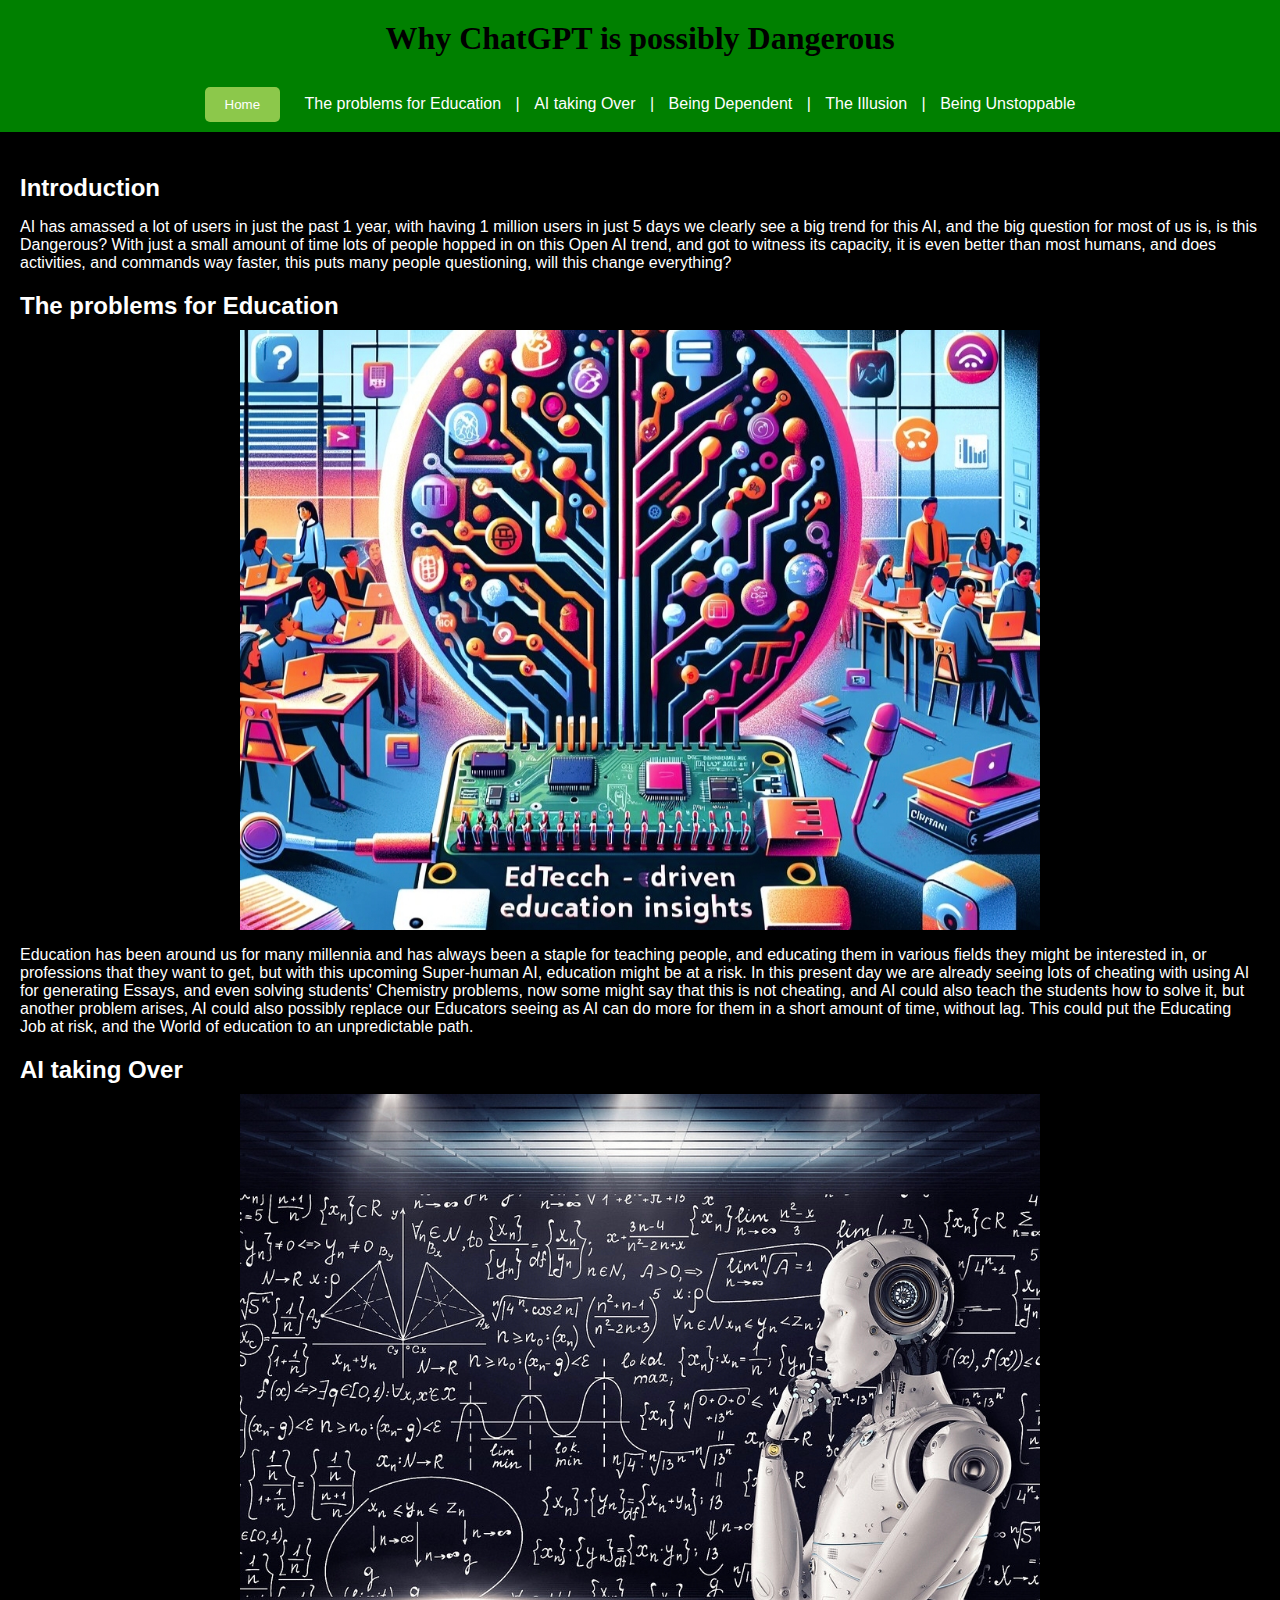
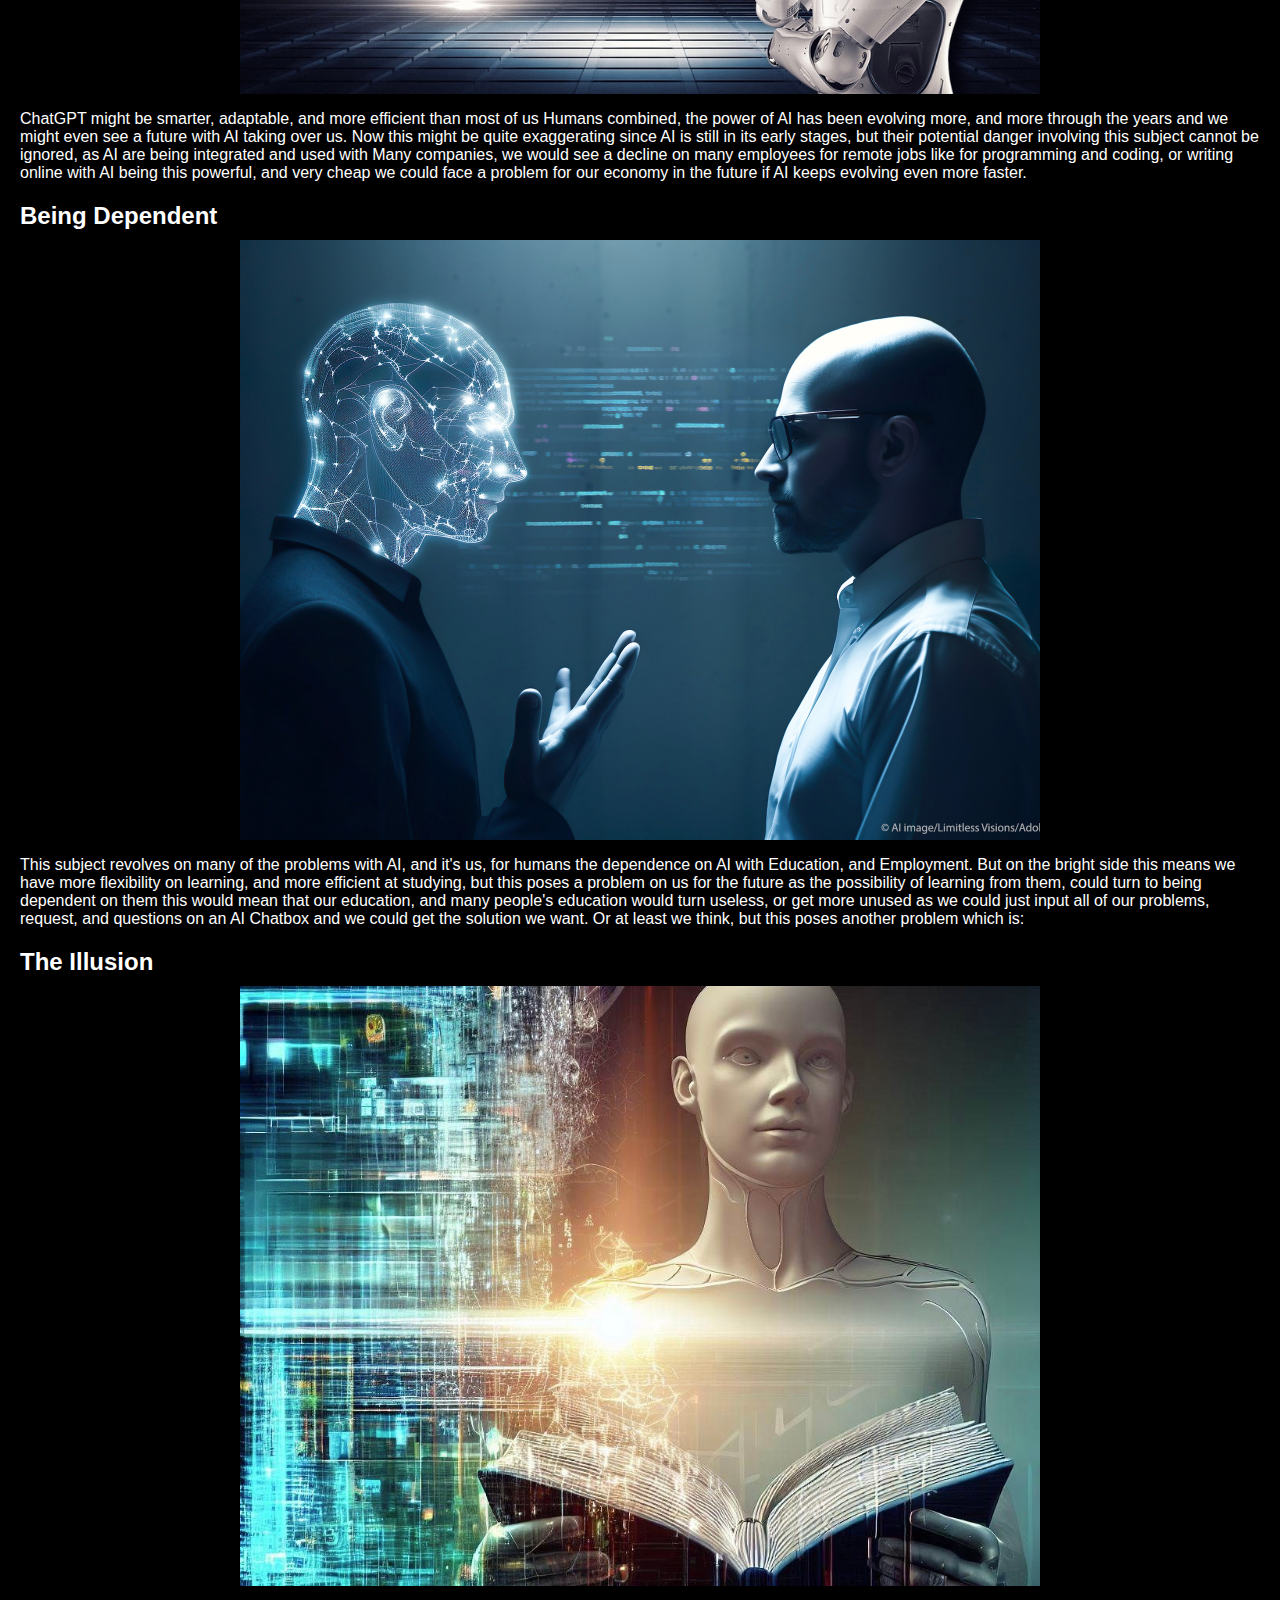
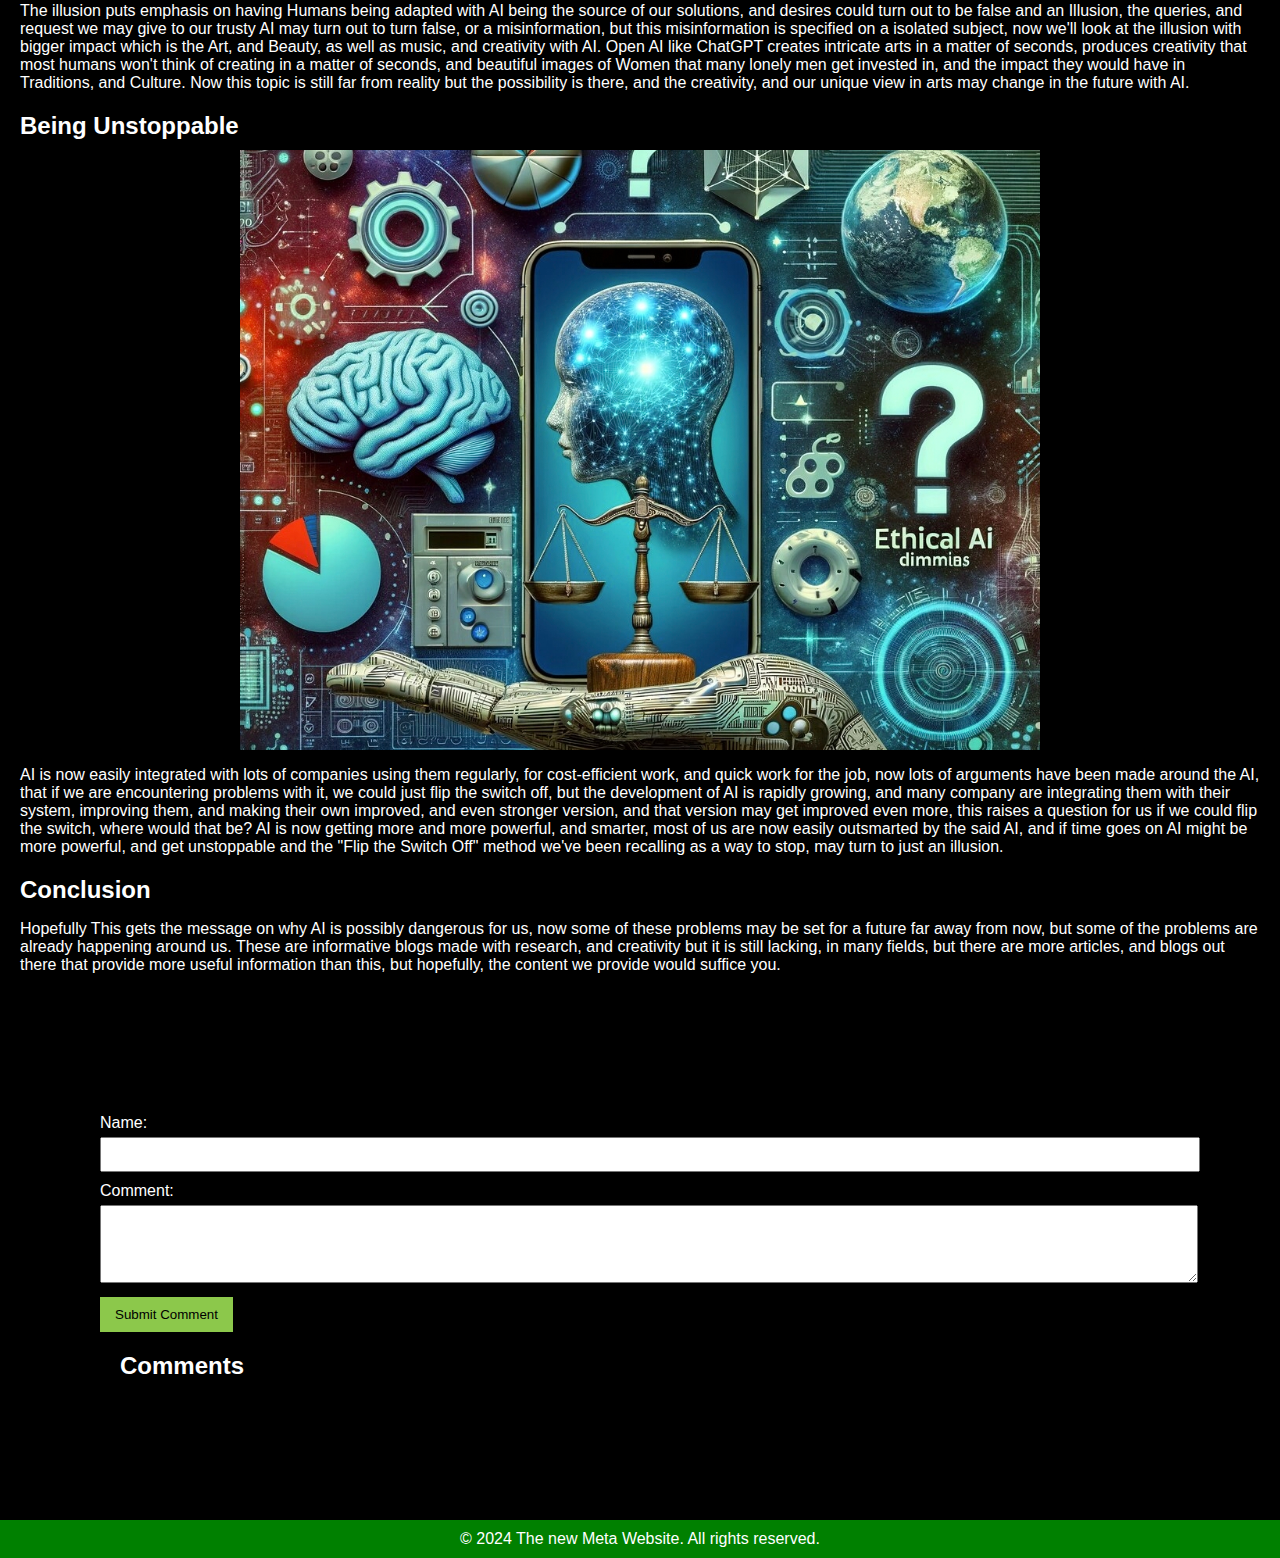
<file: whychatgptdanger.html>
<!DOCTYPE html>
<html lang="en">
<head>
    <meta charset="UTF-8">
    <meta name="viewport" content="width=device-width, initial-scale=1.0">
    <meta name="description" content="AI has amassed a lot of users in just the past 1 year, with having 1 million users in just 5 days we clearly see a big trend for this AI, and the big question for most of us is, is this Dangerous? With just a small amount of time lots of people hopped in on this Open AI trend, and got to witness its capacity, it is even better than most humans, and does activities, and commands way faster, this puts many people questioning, will this change everything?">
    <meta name="keywords" content="Why ChatGPT is possibly Dangerous, The problems for Education, AI taking Over, Being Dependent, The Illusion, Being Unstoppable">
    <meta name="author" content="jorzze">
    <link rel="stylesheet" href="styles.css">

    <!-- SEO Title -->
    <title>Why ChatGPT is potentially Dangerous</title>

    <!-- Additional SEO considerations -->
    <meta name="robots" content="index, follow"> <!-- Allow search engine indexing and following links -->
    <link rel="canonical" href="http://127.0.0.1:5500/index.html"> <!-- Specify canonical URL -->

    <!-- Styles -->
    <style>
        body {
            background-color: #000000;
            color: rgb(255, 255, 255);
            font-family: 'Arial', sans-serif;
            margin: 0;
            padding: 0;
        }

        h1 {
            font-family: 'Times New Roman', Times, serif;
            margin: 0;
            padding: 20px;
            color:#000000;
            background-color: rgb(0, 128, 0);
            text-align: center;
        }

        .green-button {
            background-color: #8cc84b;
            color: #fff;
            padding: 10px 20px;
            border: none;
            border-radius: 5px;
            cursor: pointer;
        }

        nav {
            text-align: center;
            padding: 10px;
            background-color:rgb(0, 128, 0);
        }

        nav a {
            margin: 0 10px;
            color: rgb(255, 255, 255);
            text-decoration: none;
        }

        hr {
            border: 0;
            height: 2px;
            background-color: #000000;
            margin: 20px 0;
        }

        h2 {
            font-family: "Arial", sans-serif;
            margin-top: 20px;
            margin-bottom: 10px;
            color: rgb(255, 255, 255);
            padding-left: 20px;
        }

        p {
            margin-bottom: 20px;
            margin-left: 20px;
            margin-right: 20px;
        }

        img {
            display: block;
    margin: auto;
    max-width: 100%;
    height: auto;
        }

        footer {
      background-color: rgb(0, 128, 0);
      color: #fff;
      padding: 10px;
      text-align: center;
    }

    </style>
</head>
<body>
    <!-- Title Page -->
    <h1>Why ChatGPT is possibly Dangerous</h1>
    <!-- Navigation below the title -->
    <nav>
        <a href="index.html" target= self title = "Homepage">
            <button class= 'green-button right-button'>Home</button>
        </a>
        <a href="#problems-for-education">The problems for Education</a> |
        <a href="#ai-taking-over">AI taking Over</a> |
        <a href="#being-dependent">Being Dependent</a> |
        <a href="#the-illusion">The Illusion</a> |
        <a href="#being-unstoppable">Being Unstoppable</a>
    </nav>

    <hr>

    <h2>Introduction</h2>

    <p>AI has amassed a lot of users in just the past 1 year, with having 1 million users in just 5 days we clearly see a big trend for this AI, and the big question for most of us is, is this Dangerous? With just a small amount of time lots of people hopped in on this Open AI trend, and got to witness its capacity, it is even better than most humans, and does activities, and commands way faster, this puts many people questioning, will this change everything?</p>

    <!-- section 1 -->
    <h2 id="problems-for-education">The problems for Education</h2>
    <img src="IMG_20240113_190546.jpg" width="800" height="600" alt="problem for education" title="The problems for Education">
    <p>Education has been around us for many millennia and has always been a staple for teaching people, and educating them in various fields they might be interested in, or professions that they want to get, but with this upcoming Super-human AI, education might be at a risk. In this present day we are already seeing lots of cheating with using AI for generating Essays, and even solving students' Chemistry problems, now some might say that this is not cheating, and AI could also teach the students how to solve it, but another problem arises, AI could also possibly replace our Educators seeing as AI can do more for them in a short amount of time, without lag. This could put the Educating Job at risk, and the World of education to an unpredictable path.</p>

    <!-- section 2 -->
    <h2 id="ai-taking-over">AI taking Over</h2>
    <img src="IMG_20240113_190728.jpg" width="800" height="600" alt="ai taking over" title="AI taking Over">
    <p>ChatGPT might be smarter, adaptable, and more efficient than most of us Humans combined, the power of AI has been evolving more, and more through the years and we might even see a future with AI taking over us. Now this might be quite exaggerating since AI is still in its early stages, but their potential danger involving this subject cannot be ignored, as AI are being integrated and used with Many companies, we would see a decline on many employees for remote jobs like for programming and coding, or writing online with AI being this powerful, and very cheap we could face a problem for our economy in the future if AI keeps evolving even more faster.</p>

    <!-- section 3 -->
    <h2 id="being-dependent">Being Dependent</h2>
    <img src="IMG_20240113_190805.jpg" width="800" height="600" alt="being dependent" title="Being Dependent">
    <p>This subject revolves on many of the problems with AI, and it's us, for humans the dependence on AI with Education, and Employment. But on the bright side this means we have more flexibility on learning, and more efficient at studying, but this poses a problem on us for the future as the possibility of learning from them, could turn to being dependent on them this would mean that our education, and many people's education would turn useless, or get more unused as we could just input all of our problems, request, and questions on an AI Chatbox and we could get the solution we want. Or at least we think, but this poses another problem which is:</p>

    <!-- section 4 -->
    <h2 id="the-illusion">The Illusion</h2>
    <img src="IMG_20240113_190914.jpg" width="800" height="600" alt="the illusion" title="The Illusion">
    <p>The illusion puts emphasis on having Humans being adapted with AI being the source of our solutions, and desires could turn out to be false and an Illusion, the queries, and request we may give to our trusty AI may turn out to turn false, or a misinformation, but this misinformation is specified on a isolated subject, now we'll look at the illusion with bigger impact which is the Art, and Beauty, as well as music, and creativity with AI. Open AI like ChatGPT creates intricate arts in a matter of seconds, produces creativity that most humans won't think of creating in a matter of seconds, and beautiful images of Women that many lonely men get invested in, and the impact they would have in Traditions, and Culture. Now this topic is still far from reality but the possibility is there, and the creativity, and our unique view in arts may change in the future with AI.</p>

    <!-- section 5 -->
    <h2 id="being-unstoppable">Being Unstoppable</h2>
    <img src="IMG_20240113_191036.jpg" width="800" height="600" alt="being dependent" title="Being Dependent">
    <p>AI is now easily integrated with lots of companies using them regularly, for cost-efficient work, and quick work for the job, now lots of arguments have been made around the AI, that if we are encountering problems with it, we could just flip the switch off, but the development of AI is rapidly growing, and many company are integrating them with their system, improving them, and making their own improved, and even stronger version, and that version may get improved even more, this raises a question for us if we could flip the switch, where would that be? AI is now getting more and more powerful, and smarter, most of us are now easily outsmarted by the said AI, and if time goes on AI might be more powerful, and get unstoppable and the "Flip the Switch Off" method we've been recalling as a way to stop, may turn to just an illusion.</p>

    <h2>Conclusion</h2>
    <p>Hopefully This gets the message on why AI is possibly dangerous for us, now some of these problems may be set for a future far away from now, but some of the problems are already happening around us. These are informative blogs made with research, and creativity but it is still lacking, in many fields, but there are more articles, and blogs out there that provide more useful information than this, but hopefully, the content we provide would suffice you.</p>
    




    <div class="comment-section">
        <!-- Add a form for users to submit new comments -->
        <form id="comment-form">
            <label for="name">Name:</label>
            <input type="text" id="name" name="name" required>
            
            <label for="comment">Comment:</label>
            <textarea id="comment" name="comment" rows="4" required></textarea>
            
            <button type="submit">Submit Comment</button>
            <h2>Comments</h2>
            <div id="comments"></div>
        </form>
    </div>

    <script src="comments.js"></script>






    <!-- Footer -->
  <footer>
    &copy; 2024 The new Meta Website. All rights reserved.
  </footer>

</body>
</html>
</file>
<file: styles.css>
body {
    font-family: Arial, sans-serif;
}

.comment-section {
    background-color: #000000;
    color: #ffffff;
    padding: 100px;
    content: center;
}

#comments {
    background-color: #000000;
    color: #ffffff;
    padding: 10px;
    margin: 10px 0;
}

#comment-form {
    margin-top: 20px;
    height: 30;
    width: 20;
    font-family: Arial, sans-serif;
}

label {
    display: block;
    margin-bottom: 5px;
}

input,
textarea {
    width: 100%;
    padding: 8px;
    margin-bottom: 10px;
    font-family: Arial, sans-serif;
}

button {
    background-color:  #8cc84b;
    color:  #000000;
    padding: 10px 15px;
    cursor: pointer;
    border: none;
}
</file>
